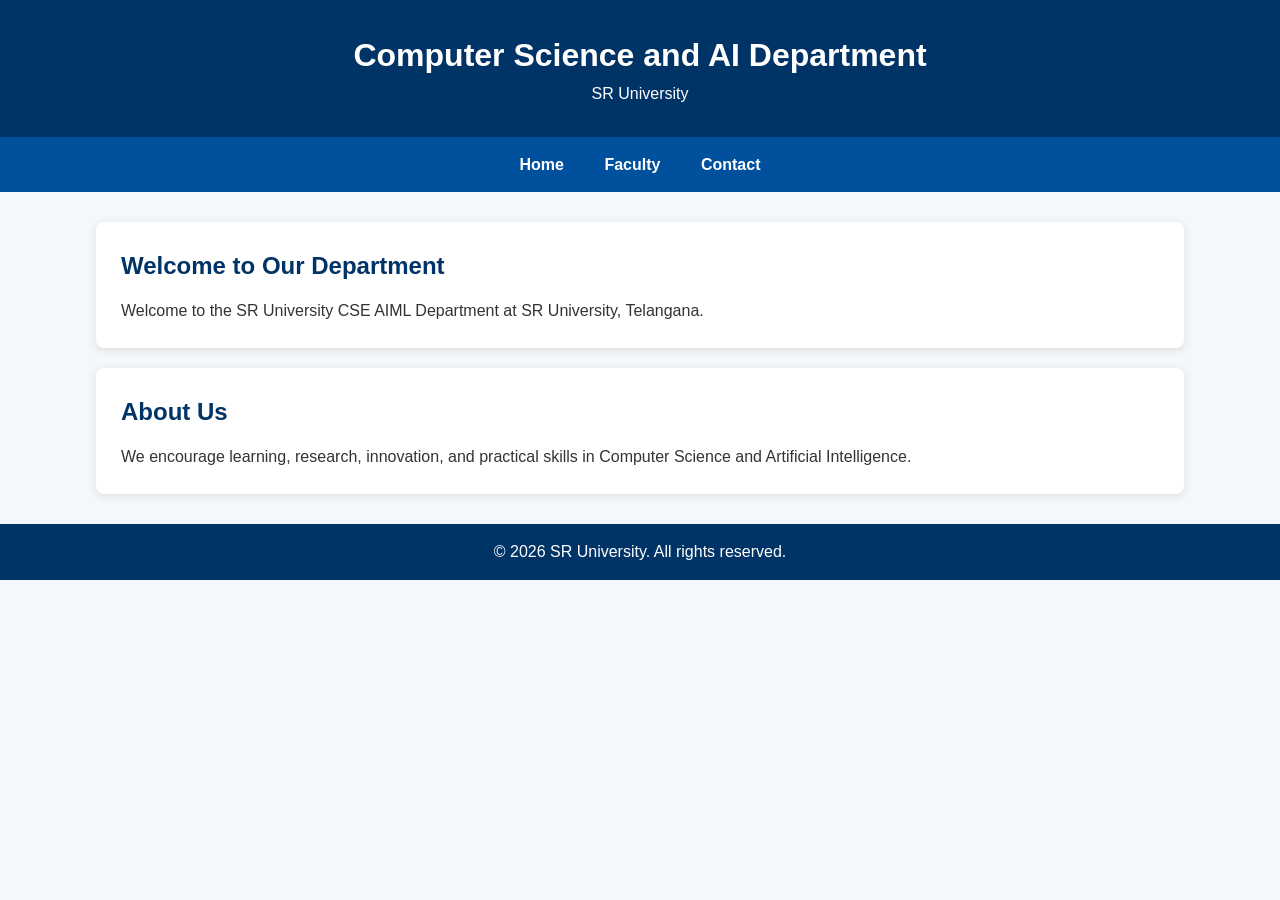
<file: index.html>
<!DOCTYPE html>
<html lang="en">
<head>
    <meta charset="UTF-8">
    <meta name="viewport" content="width=device-width, initial-scale=1.0">
    <title>Computer Science and AI Department</title>
    <link rel="stylesheet" href="css/style.css">
</head>
<body>
    <header>
        <h1>Computer Science and AI Department</h1>
        <p>SR University</p>
    </header>

    <nav>
        <a href="index.html">Home</a>
        <a href="faculty.html">Faculty</a>
        <a href="contact.html">Contact</a>
    </nav>

    <main class="container">
        <section>
            <h2>Welcome to Our Department</h2>
            <p>Welcome to the SR University CSE AIML Department at SR University, Telangana.</p>
        </section>
        <section>
            <h2>About Us</h2>
            <p>We encourage learning, research, innovation, and practical skills in Computer Science and Artificial Intelligence.</p>
        </section>
    </main>

    <footer>&copy; 2026 SR University. All rights reserved.</footer>
</body>
</html>
</file>
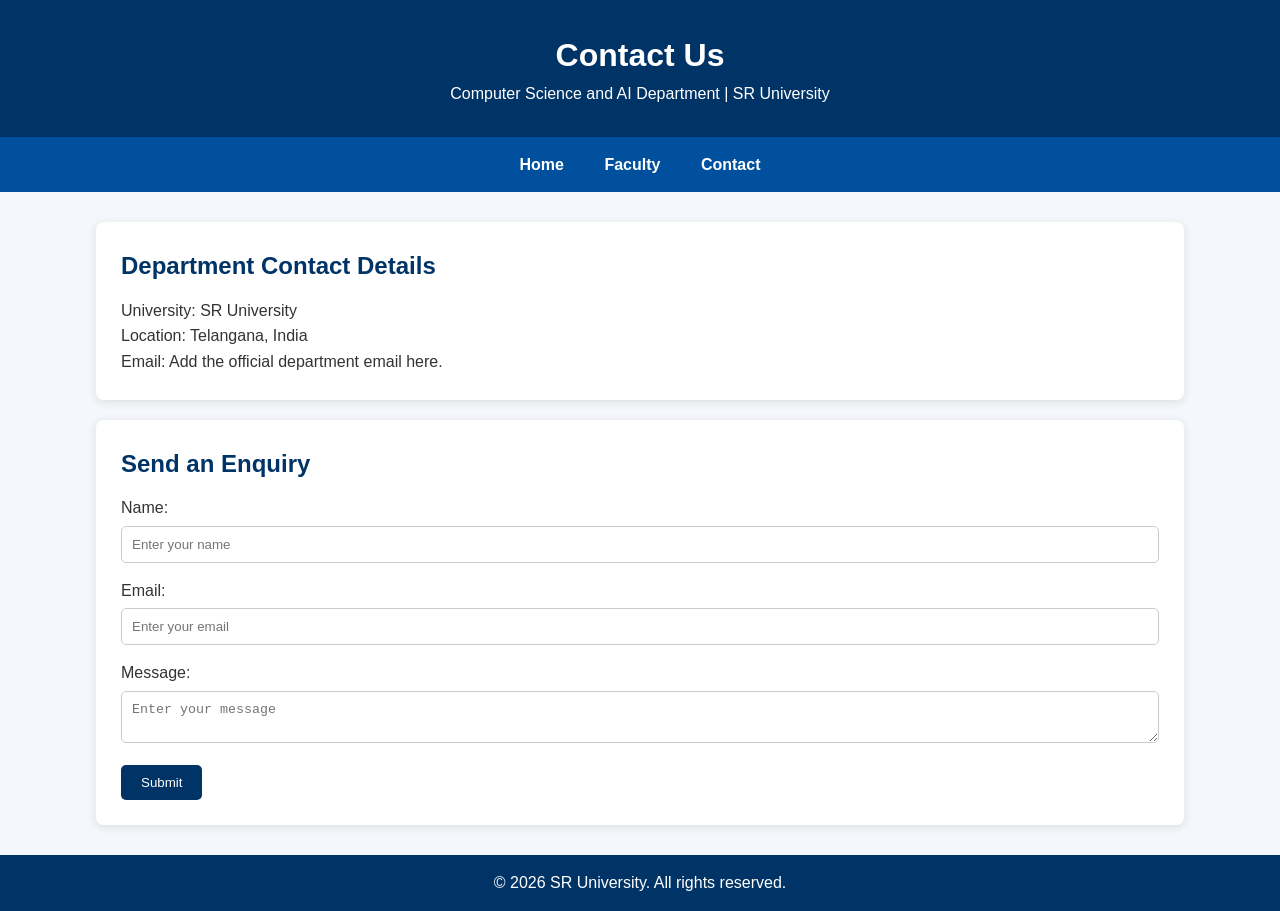
<file: contact.html>
<!DOCTYPE html>
<html lang="en">
<head>
    <meta charset="UTF-8">
    <meta name="viewport" content="width=device-width, initial-scale=1.0">
    <title>Contact Us</title>
    <link rel="stylesheet" href="css/style.css">
</head>
<body>
    <header>
        <h1>Contact Us</h1>
        <p>Computer Science and AI Department | SR University</p>
    </header>

    <nav>
        <a href="index.html">Home</a>
        <a href="faculty.html">Faculty</a>
        <a href="contact.html">Contact</a>
    </nav>

    <main class="container">
        <section>
            <h2>Department Contact Details</h2>
            <p>University: SR University</p>
            <p>Location: Telangana, India</p>
            <p>Email: Add the official department email here.</p>
        </section>

        <section>
            <h2>Send an Enquiry</h2>
            <form>
                <p><label for="name">Name:</label></p>
                <input id="name" type="text" placeholder="Enter your name" required>

                <p><label for="email">Email:</label></p>
                <input id="email" type="email" placeholder="Enter your email" required>

                <p><label for="message">Message:</label></p>
                <textarea id="message" placeholder="Enter your message" required></textarea>

                <p><button type="submit">Submit</button></p>
            </form>
        </section>
    </main>

    <footer>
        <p>&copy; 2026 SR University. All rights reserved.</p>
    </footer>
</body>
</html>
</file>
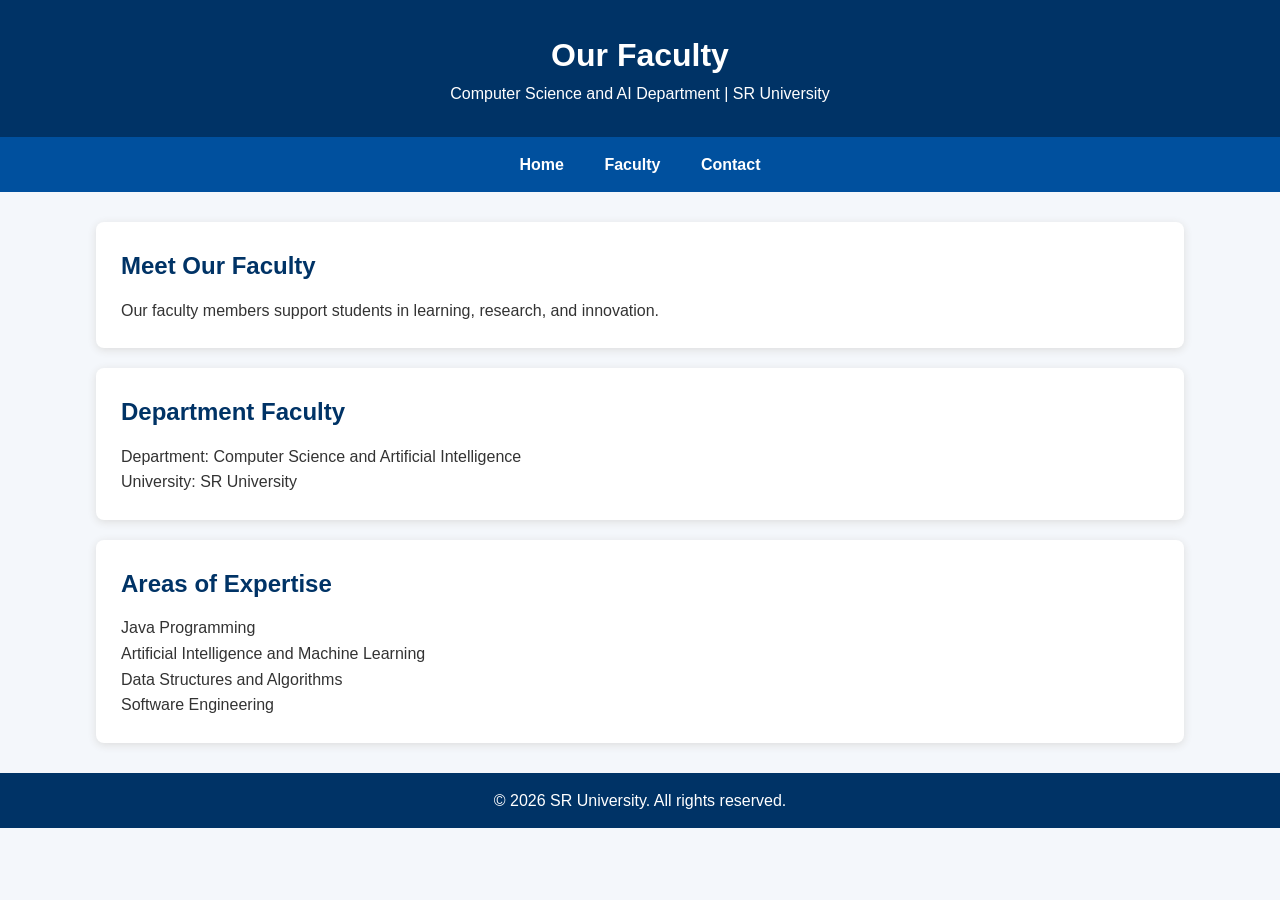
<file: faculty.html>
<!DOCTYPE html>
<html lang="en">
<head>
<meta charset="UTF-8">
<meta name="viewport" content="width=device-width, initial-scale=1.0">
<title>Faculty - SR University</title>
<link rel="stylesheet" href="css/style.css">
</head>
<body>
<header>
<h1>Our Faculty</h1>
<p>Computer Science and AI Department | SR University</p>
</header>
<nav>
<a href="index.html">Home</a>
<a href="faculty.html">Faculty</a>
<a href="contact.html">Contact</a>
</nav>
<main class="container">
<section>
<h2>Meet Our Faculty</h2>
<p>Our faculty members support students in learning, research, and innovation.</p>
</section>
<section>
<h2>Department Faculty</h2>
<p>Department: Computer Science and Artificial Intelligence</p>
<p>University: SR University</p>
</section>
<section>
<h2>Areas of Expertise</h2>
<p>Java Programming</p>
<p>Artificial Intelligence and Machine Learning</p>
<p>Data Structures and Algorithms</p>
<p>Software Engineering</p>
</section>
</main>
<footer><p>&copy; 2026 SR University. All rights reserved.</p></footer>
</body>
</html>
</file>
<file: css/style.css>
* {
    margin: 0;
    padding: 0;
    box-sizing: border-box;
}

body {
    font-family: Arial, sans-serif;
    background: #f4f7fb;
    color: #333;
    line-height: 1.6;
}

header {
    background: #003366;
    color: white;
    text-align: center;
    padding: 30px 15px;
}

nav {
    background: #00509e;
    text-align: center;
    padding: 15px;
}

nav a {
    color: white;
    text-decoration: none;
    margin: 0 18px;
    font-weight: bold;
}

nav a:hover {
    color: #ffcc00;
}

.container {
    width: 85%;
    max-width: 1100px;
    margin: 30px auto;
}

section {
    background: white;
    padding: 25px;
    margin-bottom: 20px;
    border-radius: 8px;
    box-shadow: 0 2px 8px #ddd;
}

h2 {
    color: #003366;
    margin-bottom: 12px;
}

footer {
    background: #003366;
    color: white;
    text-align: center;
    padding: 15px;
}

input, textarea {
    width: 100%;
    padding: 10px;
    margin: 5px 0 15px;
    border: 1px solid #ccc;
    border-radius: 5px;
}

button {
    background: #003366;
    color: white;
    border: none;
    padding: 10px 20px;
    border-radius: 5px;
    cursor: pointer;
}
</file>
